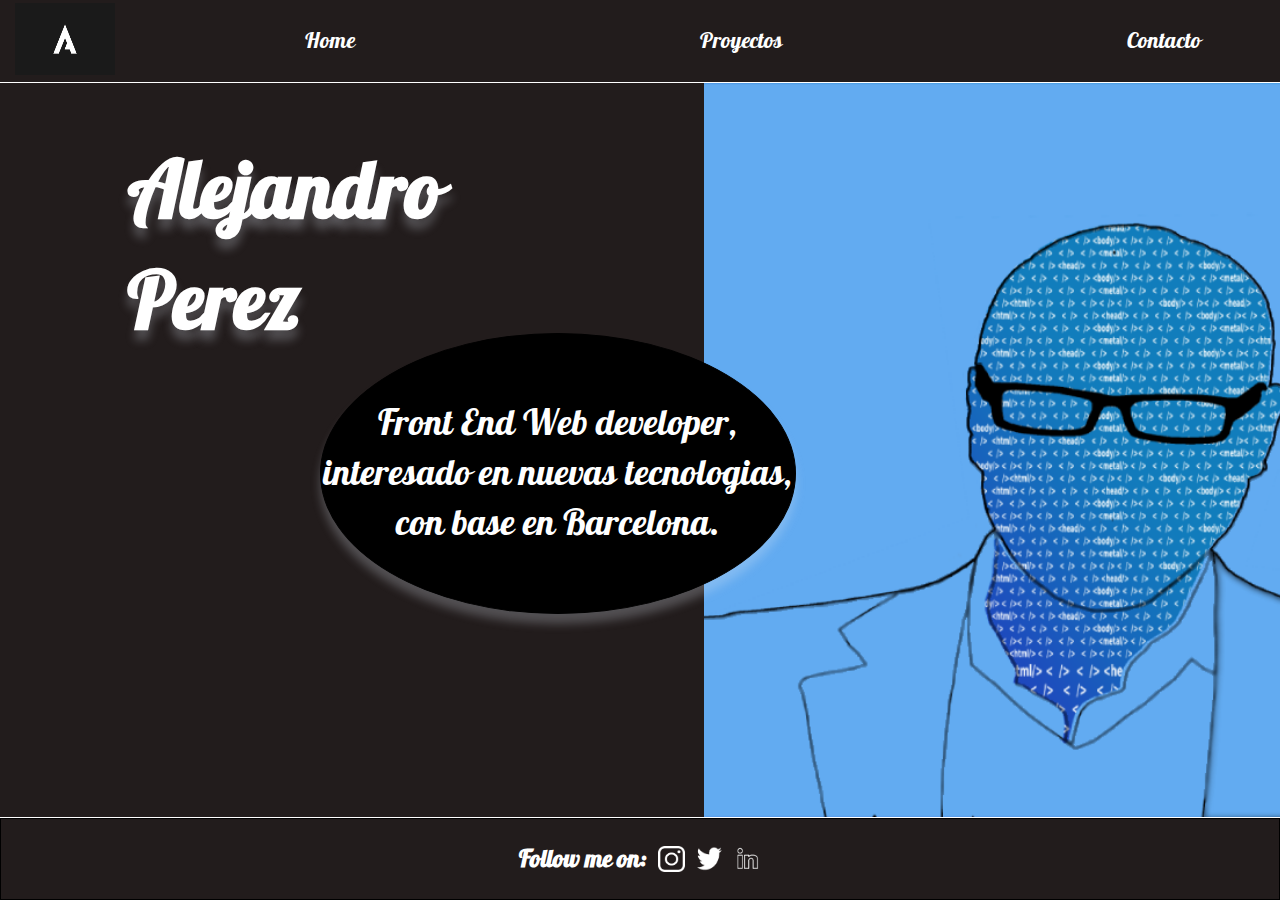
<file: index.html>
<!DOCTYPE html>
<html>
  <head> 
    <title>Alejandro Perez Home page</title>
    <link rel="stylesheet" href="styles.css" /> 
  </head>
  <body class="conjunto">
    <header class="cabecera">
      <div><img class="nom" src="./LOGO_nom.png" /></div>
      <nav class="navegador">
        <a class="home" id="home" href="index.html">Home</a>
        <a class="proyectos" id="proyectos" href="proyectos.html">Proyectos</a>
        <a class="contacto" id="contacto" href="contacto.html">Contacto</a>
      </nav>
    </header>
    <main class="cuerpo">
      <section class="izq">
        <h1>Alejandro <br />Perez</h1>
      </section>
      <section class="centro">
        <p>
          Front End Web developer,<br />
          interesado en nuevas tecnologias,<br>con base en Barcelona.
          
        </p>
      </section>
      <section class="der">
        <!-- <img class="miImagen" src="./foto2.png" /> -->
      </section>
    </main>
    <footer class="pie">
      <div>
        <h2 class="textoFollow">Follow me on:</h2>
      </div>
      <div class="logos">
        <div class="insta">
          <a href="https://www.instagram.com" target="_blank" rel="noopener noreferrer"><img class=" instaimg"src="./LOGO_instagram.png" width="27px" height="26px" />
          
        </div></a>
        <div class="twitter"><a href="https://www.twitter.com" target="_blank" rel="noopener noreferrer">
          <img class= "twitterimg" src="./twitter.png" width="27px" height="26px" />
        </div></a>
                <div class="link"><a href="https://www.linkedin.com/in/alejandro-pérez-salido-aa001a42" target="_blank" rel="noopener noreferrer">
          <img class= "linkimg" src="./linkedin.png" width="27px" height="26px" />
        </div></a>
      </div>
    </footer>
  </body>
</html>
</file>
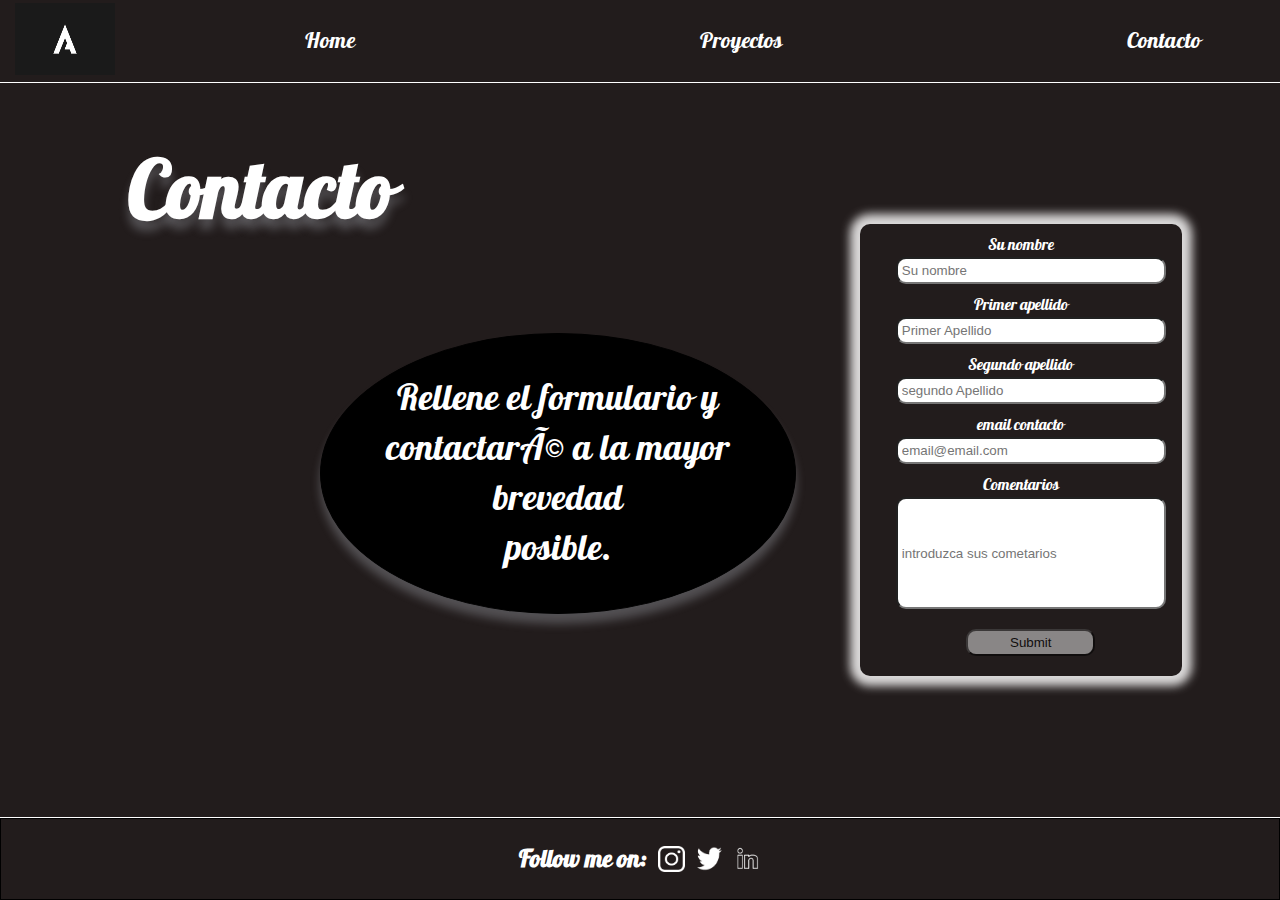
<file: contacto.html>
<!DOCTYPE html>
<html>
  <head>
    <title>Alejandro Perez Contact page</title>
    <link rel="stylesheet" href="styles.css" />
  </head>
  <body class="conjunto">
    <header class="cabecera">
      <div><img class="nom" src="./LOGO_nom.png" /></div>
      <nav class="navegador">
        <a class="home" id="home" href="index.html">Home</a>
        <a class="proyectos" id="proyectos" href="proyectos.html">Proyectos</a>
        <a class="contacto" id="contacto" href="contacto.html">Contacto</a>
      </nav>
    </header>
    <main class="cuerpo">
      <section class="izq">
        <h1>Contacto</h1>
      </section>
      <section class="centro">
        <p>
          Rellene el formulario y <br />contactaré a la mayor brevedad<br /> posible.
        </p>
      </section>
      <section class="derFormulario">
        <div class="cajaFormulario">
          <form
            class="formulario"
            action="https://formcarry.com/s/WD3n4ffgA7m"
            target="_blank"
            method="POST"
            accept-charset="UTF-8"
          >
            <label for="nombre">Su nombre</label>
            <input type="text" name="nombre" placeholder="Su nombre" />
            <label for="primerAP">Primer apellido</label>
            <input type="text" name="primerAP" placeholder="Primer Apellido" />
            <label for="segundoAP">Segundo apellido</label>
            <input
              type="text"
              name="segundoAP"
              placeholder="segundo Apellido"
            />
            <label for="email">email contacto</label>
            <input type="email" name="email" placeholder="email@email.com" />
            <label for="comentario">Comentarios</label>
            <input
              class="comentarios"
              type="textarea"
              name="Comentarios"
              placeholder="introduzca sus cometarios"
              maxlength="500"
            />
            <input type="submit" value="Submit" />
          </form>
        </div>
      </section>
    </main>
    <footer class="pie">
      <div>
        <h2 class="textoFollow">Follow me on:</h2>
      </div>
      <div class="logos">
        <div class="insta">
          <a href="https://www.instagram.com" target="_blank" rel="noopener noreferrer"><img class=" instaimg"src="./LOGO_instagram.png" width="27px" height="26px" />
          
        </div></a>
        <div class="twitter"><a href="https://www.twitter.com" target="_blank" rel="noopener noreferrer">
          <img class= "twitterimg" src="./twitter.png" width="27px" height="26px" />
        </div></a>
                <div class="link"><a href="https://www.linkedin.com/in/alejandro-pérez-salido-aa001a42" target="_blank" rel="noopener noreferrer">
          <img class= "linkimg" src="./linkedin.png" width="27px" height="26px" />
        </div></a>
      </div>
    </footer>
  </body>
</html>
</file>
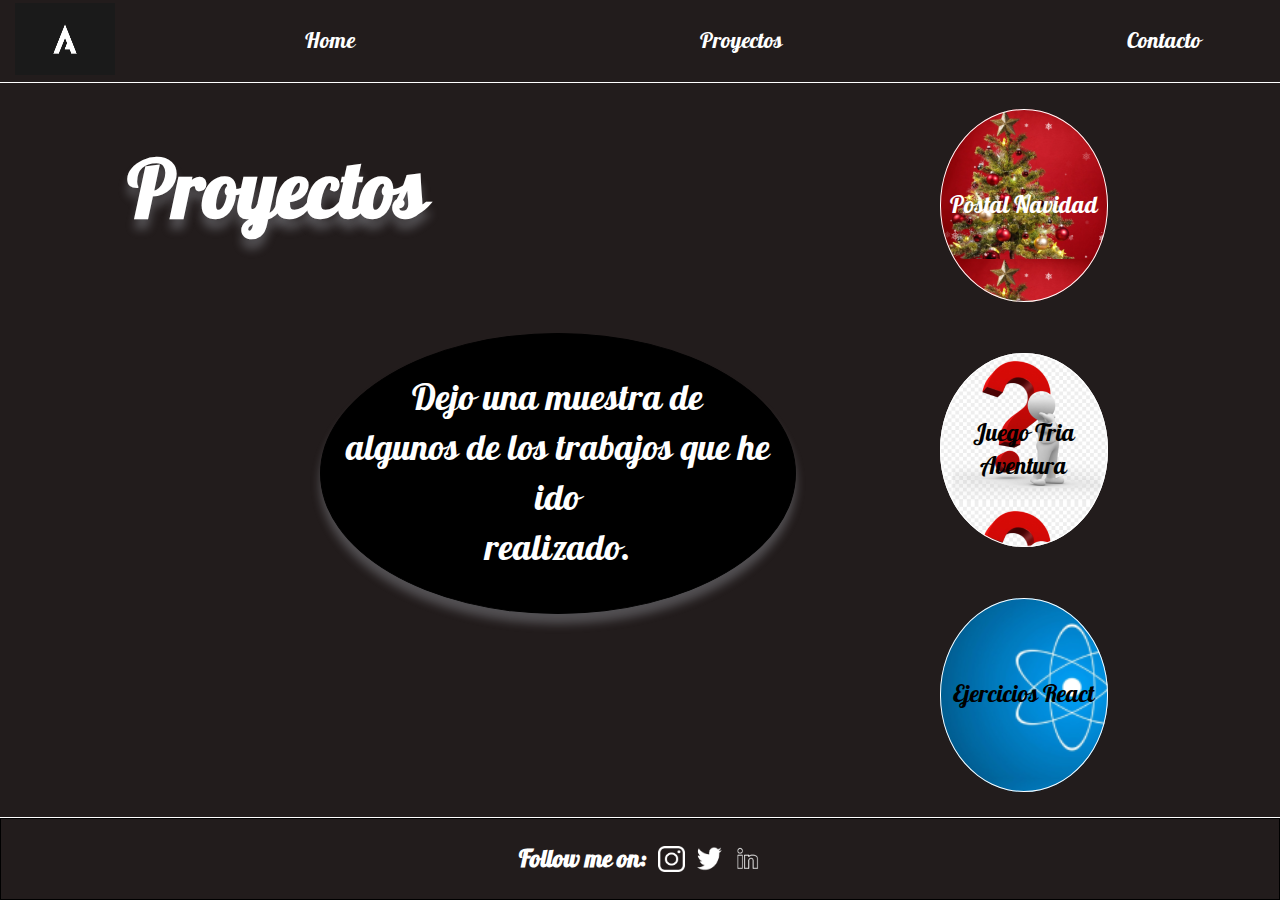
<file: proyectos.html>
<!DOCTYPE html>
<html>
  <head>
    <title>Alejandro Perez Projects page</title>
    <link rel="stylesheet" href="styles.css" />
  </head>
  <body class="conjunto">
    <header class="cabecera">
      <div><img class="nom" src="./LOGO_nom.png" /></div>
      <nav class="navegador">
        <a class="home" id="home" href="index.html">Home</a>
        <a class="proyectos" id="proyectos" href="proyectos.html">Proyectos</a>
        <a class="contacto" id="contacto" href="contacto.html">Contacto</a>
      </nav>
    </header>
    <main class="cuerpo">
      <section class="izq">
        <h1>Proyectos</h1>
      </section>
      <section class="centro">
        <p>
          Dejo una muestra de <br />algunos de los trabajos que he ido <br />realizado.
        </p>
      </section>
       <section class="derProject"> 
        <a href="https://alexpersal.github.io/snowflake/" target="_blank" rel="noopener noreferrer" class="project1"><div>Postal Navidad</div></a>
        <a href="https://alexpersal.github.io/triaAventura/" target="_blank" rel="noopener noreferrer" class="project2"><div >Juego Tria Aventura</div></a>
        <a href="https://alexpersal.github.io/exercicis/" target="_blank" rel="noopener noreferrer" class="project3"><div>Ejercicios React</div></a>
      </section>
    </main>
    <footer class="pie">
      <div>
        <h2 class="textoFollow">Follow me on:</h2>
      </div>
      <div class="logos">
        <div class="insta">
          <a href="https://www.instagram.com" target="_blank" rel="noopener noreferrer"><img class=" instaimg"src="./LOGO_instagram.png" width="27px" height="26px" />
          
        </div></a>
        <div class="twitter"><a href="https://www.twitter.com" target="_blank" rel="noopener noreferrer">
          <img class= "twitterimg" src="./twitter.png" width="27px" height="26px" />
        </div></a>
                <div class="link"><a href="https://www.linkedin.com/in/alejandro-pérez-salido-aa001a42" target="_blank" rel="noopener noreferrer">
          <img class= "linkimg" src="./linkedin.png" width="27px" height="26px" />
        </div></a>
      </div>
    </footer>
  </body>
</html>
</file>
<file: styles.css>
body {
  margin: 0;
}
@font-face {
  /*incluimos el tipo de fuente,dándole un nombre y haciendo referencia al archivo que la contiene*/
  font-family: "Pattaya-Regular";
  src: url("Pattaya-Regular.ttf");
}

@keyframes rebotar {
  from {
    transform: translateY(0rem);
  }
  to {
    transform: translateY(-1.125rem);
  }
}
@keyframes sacarTexto {
  from {
    transform: translateX(-100%);
    opacity: 0%;
  }
  to {
    transform: translateX(0%);
    opacity: 100%;
  }
}

.conjunto {
  display: flex;
  justify-content: space-between;
  flex-direction: column;
  min-height: 100vh;
  background-color: rgb(34, 28, 28);
}
.cabecera {
  display: flex;
  align-items: center;
  flex-grow: 1;
}

.navegador {
  display: flex;
  width: 70%;
  margin-left: 15%;
  padding: 1%;
  align-items: center;
  justify-content: space-between;
  font-family: "Pattaya-Regular";
}

.nom {
  margin-left: 15%;
  width: 6.25rem;
  height: 4.453rem;
}
.home,
.proyectos,
.contacto {
  color: white;
  font-size: 1.375rem;
  text-decoration: none;
}

.home:hover,
.proyectos:hover,
.contacto:hover {
  color: white;
  font-size: 1.438rem;
}

.cuerpo {
  display: flex;
  flex-grow: 2;
  height: 80vh;
  border-top: 1px solid white;
  border-bottom: 1px solid white;
}
.izq {
  display: block;
  padding-left: 10%;
  width: 50%;
}
.centro {
  position: absolute;
  width: 37%;
  height: 31%;
  left: 25%;
  top: 37%;
  border-radius: 50%;
  background-color: black;
  border: 1px solid #000000;
  box-sizing: content-box;
  box-shadow: 0px 10px 10px rgb(229, 235, 247, 0.25);
  display: flex;
  justify-content: center;
  align-items: center;
  justify-items: center;
  text-align: center;
}

.der {
  width: 50%;
  background-image: url("foto2.png");
  background-size: cover;
}
.derProject {
  width: 40%;
  display: flex;
  flex-direction: column;
  justify-content: center;
  align-items: center;
}
.project1,
.project2,
.project3 {
  position: relative;
  width: 33%;
  height: 33%;
  color: white;
  align-items: center;
  margin: 5%;
  font-size: 1.5em;
  text-align: center;
  transition: all ease-in-out 0.3s;
  border-radius: 50%;
  display: flex;
  justify-content: center;
  align-items: center;
  text-decoration: none;
}
.project1 {
  background-image: url(./neva.png);
}
.project2 {
  background-image: url(./interrogante.png);
  color: black;
}
.project3 {
  background-image: url(./react.png);
  color: black;
}
.project1::before,
.project2::before,
.project3::before {
  content: "";
  position: absolute;
  border-radius: 50%;
  border: 1px solid white;
  top: 0;
  bottom: 0;
  left: 0;
  right: 0;
  transition: all ease-in-out 0.3s;
}
.project1:hover::before,
.project2:hover::before,
.project3:hover::before {
  top: -8px;
  bottom: -8px;
  left: -8px;
  right: -8px;
  box-shadow: 0px 0px 10px 10px rgba(248, 247, 247, 0.863);
}
.interrogante {
  border-radius: 30%;
  max-height: 50%;
  min-width: 50%;
}

.miImagen {
  max-height: 100%;
  min-width: 100%;
}

.derFormulario {
  display: block;
  width: 50%;
  display: flex;
  justify-content: center;
  align-items: center;
}

.pie {
  border: 1px solid #000000;
  color: white;
  font-family: "Pattaya-Regular";
  display: flex;
  justify-content: center;
  align-items: center;
  flex-grow: 1;
}

.textoFollow {
  font-size: 1.5rem;
}

.logos {
  display: flex;
  justify-content: space-between;
  height: 1.625rem;
  width: 6.438rem;
  margin-left: 1%;
}

.insta,
.twitter,
.link {
  animation-name: rebotar;
  animation-duration: 1s;
  animation-timing-function: linear;
  animation-iteration-count: 2;
  animation-direction: alternate;
  animation-fill-mode: both;
  animation-play-state: running;
}

.insta {
  animation-delay: 0s;
}
.twitter {
  animation-delay: 0.5s;
}
.link {
  animation-delay: 1s;
}

h1 {
  font-size: 5rem;
  animation-name: sacarTexto;
  animation-duration: 3s;
  animation-timing-function: linear;
  animation-delay: 0s;
  animation-iteration-count: 1;
  animation-direction: normal;
  animation-fill-mode: normal;
  animation-play-state: running;
  text-shadow: 0px 10px 10px rgb(229, 235, 247, 0.25);
}
h1,
h4,
p,
a,
label {
  color: white;
  font-family: "Pattaya-Regular";
}

p {
  font-size: 2.25rem;
}

h4 {
  font-size: 1rem;
}
.cajaFormulario {
  width: 80%;
  height: 90%;
  margin-left: 10%;
  display: flex;
  justify-content: center;
  align-items: center;
}
.formulario {
  width: 70%;
  border-radius: 10px;
  display: flex;
  flex-direction: column;
  align-items: center;
  box-shadow: 0px 0px 10px 10px rgba(248, 247, 247, 0.863);
}

label {
  display: block;
  margin-top: 10px;
}
input[type="text"],
[type="email"] {
  width: 80%;
  padding: 4px;
  margin-top: 1px;
  margin-left: 20px;
  border-radius: 10px;
}
.comentarios {
  width: 80%;
  height: 100px;
  padding: 4px;
  margin-top: 1px;
  margin-left: 20px;
  border-radius: 10px;
}

input[type="submit"] {
  width: 40%;
  height: 8%;
  padding: 4px;
  margin-top: 20px;
  margin-left: 20px;
  margin-bottom: 20px;
  border-radius: 10px;
  opacity: 50%;
}

input[type="submit"]:hover {
  opacity: 100%;
}

/* mobile Portrait */

@media only screen and (min-device-width: 375px) and (max-device-width: 428px) and (-webkit-min-device-pixel-ratio: 2) and (orientation: portrait) {
  .home,
  .proyectos,
  .contacto {
    font-size: 2.375rem;
  }
  .nom {
    margin-left: 5%;
    width: 7.25rem;
    height: 5.453rem;
  }
  .navegador {
    margin-left: 7%;
  }
  .cuerpo {
    display: flex;
    flex-direction: column;
    height: 80vh;
    border-top: 1px solid white;
    border-bottom: 1px solid white;
  }

  .centro {
    position: relative;
    width: 100%;
    left: 0%;
    top: 0%;
    border-radius: 0%;
  }
  .der {
    width: 100%;
    height: 100%;
  }

  .derProject,
  .derFormulario {
    width: 100%;
    height: 50%;
  }
  .izq {
    padding-left: 30%;
  }
  .cajaFormulario {
    width: 90%;
    margin-left: 0%;
  }
  .comentarios {
    width: 80%;
    margin-left: 10px;
    height: 140px;
  }
  input[type="text"],
  [type="email"] {
    width: 80%;
    padding: 5px;
    margin-top: 2px;
    margin-left: 10px;
    border-radius: 10px;
  }
  h1 {
    font-size: 7rem;
  }
  p {
    font-size: 3.25rem;
  }
  label {
    font-size: 20px;
  }

  .textoFollow {
    font-size: 2.5rem;
  }
  .logos {
    margin-left: 5%;
    height: 2.625rem;
    width: 12.438rem;
  }

  .instaimg,
  .twitterimg,
  .linkimg {
    width: 40px;
    height: 39px;
  }
}

@media only screen and (max-device-width: 375px) and (max-device-height: 740px) and (-webkit-min-device-pixel-ratio: 2) and (orientation: portrait) {
  .home,
  .proyectos,
  .contacto {
    font-size: 2.375rem;
  }
  .nom {
    margin-left: 5%;
    width: 7.25rem;
    height: 5.453rem;
  }
  .navegador {
    margin-left: 7%;
  }
  .cuerpo {
    display: flex;
    flex-direction: column;
    height: 80vh;
    border-top: 1px solid white;
    border-bottom: 1px solid white;
  }

  .centro {
    position: relative;
    width: 100%;
    left: 0%;
    top: 0%;
    border-radius: 0%;
  }
  .der {
    width: 100%;
    height: 100%;
  }
  .miImagen {
    max-height: 100%;
    min-width: 0%;
  }

  .derProject,
  .derFormulario {
    width: 100%;
    height: 50%;
  }
  .izq {
    padding-left: 30%;
  }
  .cajaFormulario {
    width: 90%;
    margin-left: 0%;
  }
  .comentarios {
    width: 80%;
    margin-left: 10px;
    height: 140px;
  }
  input[type="text"],
  [type="email"] {
    width: 80%;
    padding: 5px;
    margin-top: 2px;
    margin-left: 10px;
    border-radius: 10px;
  }
  h1 {
    font-size: 7rem;
  }
  p {
    font-size: 3.25rem;
  }
  label {
    font-size: 20px;
  }

  .textoFollow {
    font-size: 2.5rem;
  }
  .logos {
    margin-left: 5%;
    height: 2.625rem;
    width: 12.438rem;
  }

  .instaimg,
  .twitterimg,
  .linkimg {
    width: 40px;
    height: 39px;
  }
}

/*mobile Landscape */
@media only screen and (max-device-width: 926px) and (max-device-height: 428px) and (-webkit-min-device-pixel-ratio: 2) and (orientation: landscape) {
  h1 {
    font-size: 3rem;
  }
  p {
    font-size: 1.25rem;
  }
  label {
    font-size: 0.8rem;
  }
  .cuerpo {
    height: 68vh;
  }
  .centro {
    top: 40%;
  }

  .comentarios {
    width: 83%;
    height: 55px;
    padding: 0px;
    margin-top: 0px;
    margin-left: 0px;
  }
  .textoFollow {
    font-size: 1.2rem;
  }
  label {
    margin-top: 1px;
  }
  input[type="text"],
  [type="email"] {
    width: 83%;
    padding: 0px;
    margin-top: 0px;
    margin-left: 0px;
    border-radius: 10px;
  }
  input[type="submit"] {
    padding: 2px;
    margin-top: 5px;
    margin-left: 10px;
    margin-bottom: 5px;
  }
}

@media only screen and (min-device-width: 1024px) and (max-device-width: 1280px) and (-webkit-min-device-pixel-ratio: 2) {
  h1 {
    font-size: 5rem;
  }
  p {
    font-size: 2rem;
  }
  label {
    font-size: 1.2rem;
  }
  .cuerpo {
    height: 68vh;
  }
  .centro {
    top: 40%;
  }
  .project1,
  .project2,
  .project3 {
    width: 50%;
    height: 20%;
  }

  .comentarios {
    width: 83%;
    padding: 0px;
    margin-top: 0px;
    margin-left: 0px;
  }
  .textoFollow {
    font-size: 1.2rem;
  }
  .cajaFormulario {
    width: 85%;
    margin-left: 12%;
  }
  input[type="text"],
  [type="email"] {
    margin-left: 0px;
  }
  input[type="submit"] {
    margin-left: 0px;
  }
}
</file>
